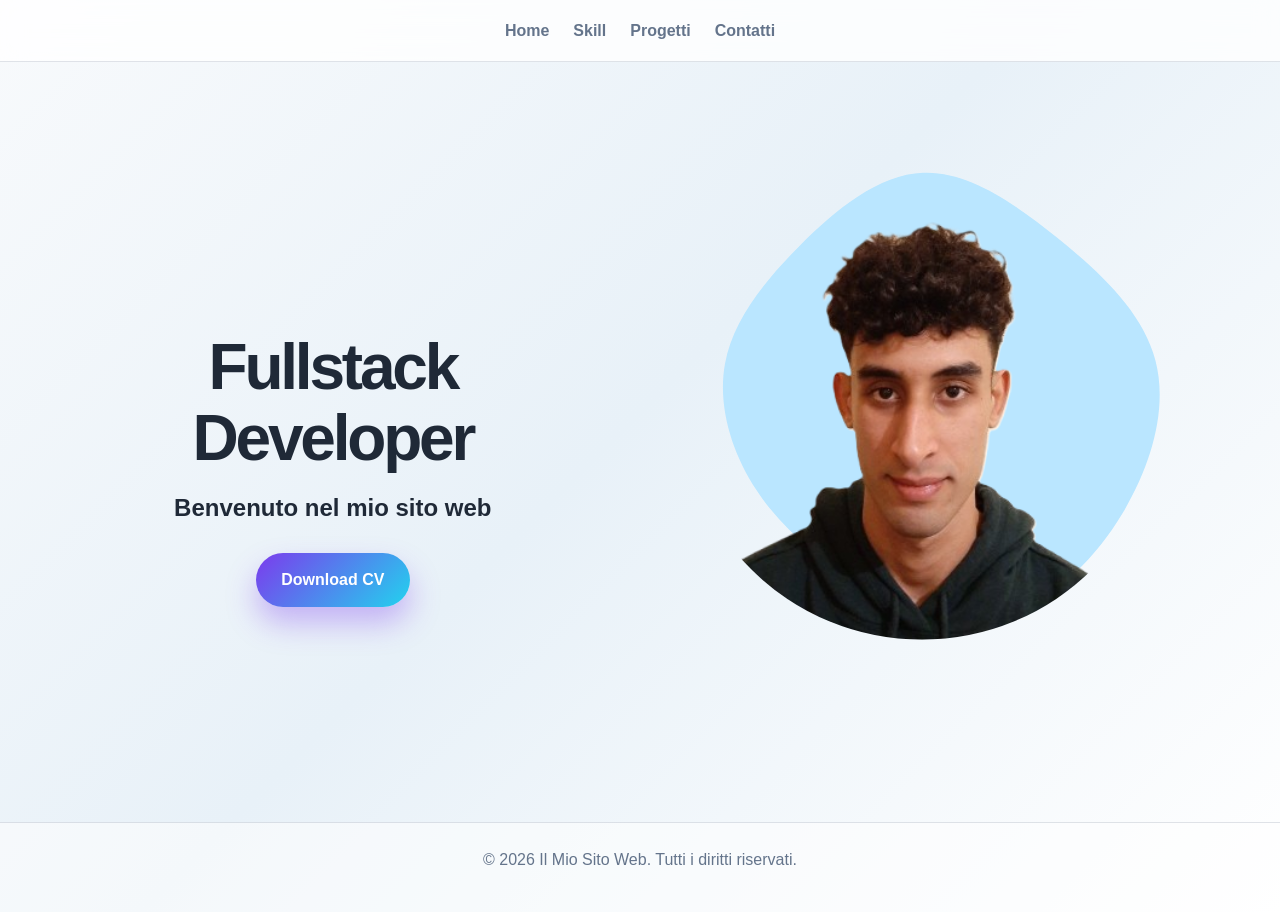
<file: index.html>
<!DOCTYPE html>
<html lang="en">
<head>

    <meta charset="UTF-8">
    <meta name="viewport" content="width=device-width, initial-scale=1.0">
    <title>Document</title>
    <link rel="stylesheet" href="style.css"/>
    <script src="index.js" crossorigin="anonymous"></script>  
</head>
<body>
    <header>
        <!-- <div class =logo>
            <a href="index.html"><img src="images/logo.png" alt="Logo"></a>
        </div> -->
        <!-- <input type="checkbox" id="click"> -->
        <label for="click" class="menu-btn">
            <div class="menu-btn">
                <i class="fas fa-bars"></i>
            <i class="fas fa-bars"></i>
            </div>
        </label>
        <nav>
            <a href="index.html">Home</a>
            <a href="skill.html">Skill</a>
             <a href="https://github.com/AbdessamadAzhar">Progetti</a>
            <a href="contatti.html">Contatti</a>  
        </nav>
    </header>

    <main>
        <section class="home" id="home">
            <div class="home-content">
                <h1>Fullstack Developer</h1>
                <h2>Benvenuto nel mio sito web</h2>
                <br>
                <a href="CV.pdf" class="btn">Download CV</a>
            </div>
            <div class="home-blob" aria-hidden="true">
                <svg viewBox="0 0 200 200" xmlns="http://www.w3.org/2000/svg">
                    <defs>
                        <clipPath id="blob-clip">
                            <path d="M50.4,-59.5C66.7,-46.4,82.2,-31.8,86.9,-14C91.6,3.8,85.5,24.8,74.8,42.8C64,60.8,48.5,75.8,31,79.9C13.5,84,-6.1,77.2,-22.5,68.3C-38.9,59.5,-52.1,48.6,-61.4,34.5C-70.7,20.4,-76.1,3,-73.2,-12.8C-70.3,-28.6,-59.1,-42.8,-45.5,-56.5C-31.9,-70.1,-16,-83.1,0.5,-83.7C17,-84.4,34.1,-72.7,50.4,-59.5Z" transform="translate(100 100)" />
                        </clipPath>
                        <clipPath id="photo-circle">
                            <circle cx="100" cy="100" r="90" />
                        </clipPath>
                    </defs>
                    <path fill="#BAE6FF" d="M50.4,-59.5C66.7,-46.4,82.2,-31.8,86.9,-14C91.6,3.8,85.5,24.8,74.8,42.8C64,60.8,48.5,75.8,31,79.9C13.5,84,-6.1,77.2,-22.5,68.3C-38.9,59.5,-52.1,48.6,-61.4,34.5C-70.7,20.4,-76.1,3,-73.2,-12.8C-70.3,-28.6,-59.1,-42.8,-45.5,-56.5C-31.9,-70.1,-16,-83.1,0.5,-83.7C17,-84.4,34.1,-72.7,50.4,-59.5Z" transform="translate(100 100)" />
                    <image class="foto" href="foto.png" x="10" y="10" width="180" height="180" preserveAspectRatio="xMidYMid slice" clip-path="url(#photo-circle)" />
                </svg>
            </div>
        </section>
        
    </main>
    <footer>
         <p>&copy; 2026 Il Mio Sito Web. Tutti i diritti riservati.</p>
    </footer>
</body>
</html>
</file>
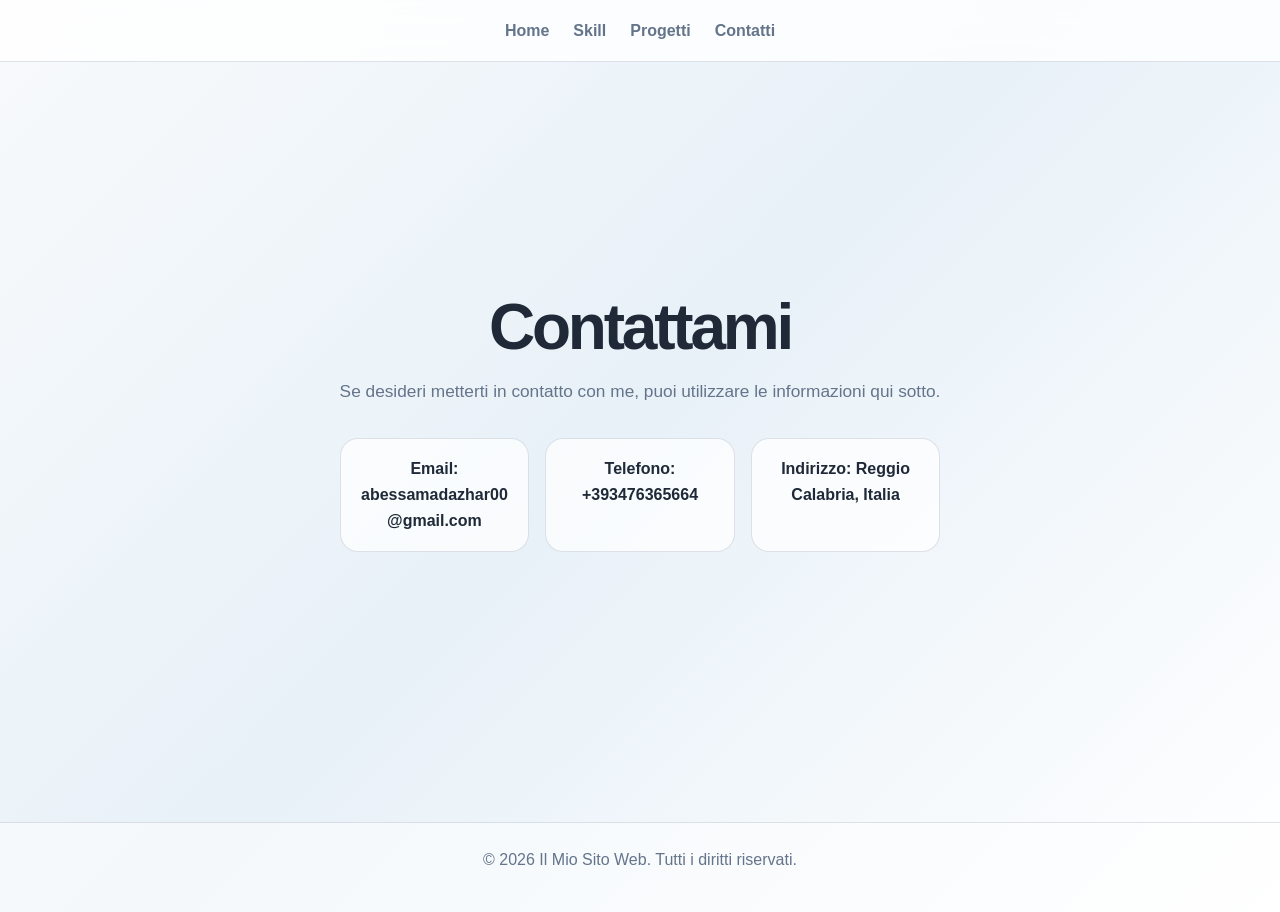
<file: contatti.html>
<!DOCTYPE html>
<html lang="en">
<head>
    <meta charset="UTF-8">
    <meta name="viewport" content="width=device-width, initial-scale=1.0">
    <title>Portfolio - Contatti</title>
    <link rel="stylesheet" href="style.css" />
</head>
<body>
    <header>
        <!-- <div class =logo>
            <a href="index.html"><img src="images/logo.png" alt="Logo"></a>
        </div>
        <input type="checkbox" id="click"> -->
        <label for="click" class="menu-btn">
            <div class="menu-btn">
                <i class="fas fa-bars"></i>
            <i class="fas fa-bars"></i>
            </div>
        </label>
        <nav>
            <a href="index.html">Home</a>
            <a href="skill.html">Skill</a>
             <a href="https://github.com/AbdessamadAzhar">Progetti</a>
            <a href="contatti.html">Contatti</a>  
        </nav>
    </header>
    <main>
        <section class="contatti" id="contatti">
            <div class="contatti-content">
                <h1>Contattami</h1>
                <p>Se desideri metterti in contatto con me, puoi utilizzare le informazioni qui sotto.</p>
                <ul>
                    <li>Email: 
                    abessamadazhar00
                    @gmail.com</li>
                    <li>Telefono: +393476365664</li>
                    <li>Indirizzo: Reggio Calabria, Italia</li>
                </ul>
            </div>
        </section>
    </main>
    <footer>
        <p>&copy; 2026 Il Mio Sito Web. Tutti i diritti riservati.</p>
    </footer>
</body>
</html>
</file>
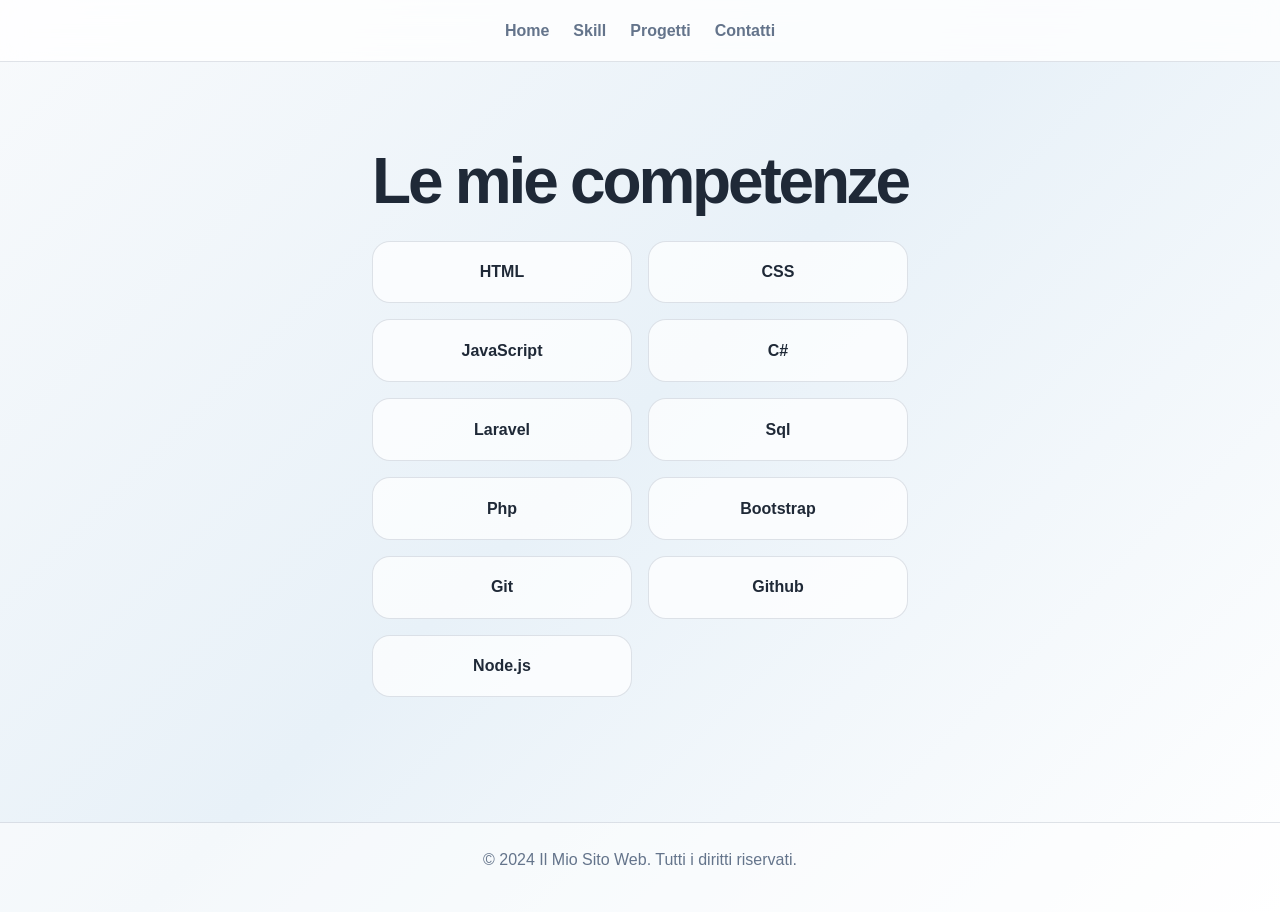
<file: skill.html>
<!DOCTYPE html>
<html lang="en">
<head>
    <meta charset="UTF-8">
    <meta name="viewport" content="width=device-width, initial-scale=1.0">
    <title>Portfolio - Skills</title>
    <link rel="stylesheet" href="style.css" />
</head>
<body>
     <header>
        <!-- <div class =logo>
            <a href="index.html"><img src="images/logo.png" alt="Logo"></a>
        </div>
        <input type="checkbox" id="click"> -->
        <label for="click" class="menu-btn">
            <div class="menu-btn">
                <i class="fas fa-bars"></i>
            <i class="fas fa-bars"></i>
            </div>
        </label>
        <nav>
            <a href="index.html">Home</a>
            <a href="skill.html">Skill</a>
            <a href="https://github.com/AbdessamadAzhar">Progetti</a>
            <a href="contatti.html">Contatti</a>  
        </nav>
    </header>
    <main>
        <section class="skill" id="skill">
            <div class="skill-content">
                <h1>Le mie competenze</h1>
                <ul>
                    <li>HTML</li>
                    <li>CSS</li>
                    <li>JavaScript</li>
                    <li>C#</li>
                    <li>Laravel</li>
                    <li>Sql</li>
                    <li>Php</li>
                    <li>Bootstrap</li>
                    <li>Git</li>
                    <li>Github</li>
                    <li>Node.js</li>
                </ul>
            </div>
        </section>
    </main>
    <footer>
        <p>&copy; 2024 Il Mio Sito Web. Tutti i diritti riservati.</p>
    </footer>
</body>
</html>
</file>
<file: style.css>
:root {
    --bg-dark: #f4f7fb;
    --bg-panel: rgba(255, 255, 255, 0.88);
    --bg-soft: #eef3f8;
    --card: #ffffff;
    --text: #1f2937;
    --muted: #64748b;
    --primary: #7c3aed;
    --secondary: #22d3ee;
    --accent: #f59e0b;
    --border: rgba(100, 116, 139, 0.2);
    --shadow: 0 20px 45px rgba(71, 85, 105, 0.16);
}

* {
    margin: 0;
    padding: 0;
    box-sizing: border-box;
}



html {
    scroll-behavior: smooth;
}

body {
    font-family: "Segoe UI", Tahoma, Geneva, Verdana, sans-serif;
    background: linear-gradient(135deg, #f8fafc 0%, #e8f1f8 48%, #ffffff 100%);
    color: var(--text);
    line-height: 1.6;
}

a {
    text-decoration: none;
    color: inherit;
}

img {
    max-width: 100%;
    display: block;
}

header {
    position: sticky;
    top: 0;
    z-index: 20;
    display: flex;
    align-items: center;
    justify-content: center;
    padding: 1.1rem 7%;
    background: rgba(255, 255, 255, 0.8);
    backdrop-filter: blur(12px);
    border-bottom: 1px solid var(--border);
}

.menu-btn {
    position: absolute;
    left: 7%;
}

/* .logo {
    width: 46px;
    height: 46px;
    border-radius: 12px;
    object-fit: cover;
    box-shadow: 0 0 20px rgba(124, 58, 237, 0.4);
} */

nav {
    display: flex;
    align-items: center;
    justify-content: center;
    gap: 1.5rem;
}

nav a {
    font-weight: 600;
    color: var(--muted);
    transition: color 0.25s ease;
}

nav a:hover {
    color: var(--text);
}

nav .logo {
    width: 38px;
    height: 38px;
}

.main,
main {
    min-height: calc(100vh - 140px);
}

.home,
.skill,
.contatti {
    display: flex;
    align-items: center;
    justify-content: center;
    min-height: 80vh;
    padding: 4rem 7%;
}

.home {
    gap: clamp(2rem, 6vw, 6rem);
}

/* .home-content,
.skill-content,
.contatti-content {
    width: min(100%, 900px);
    background: linear-gradient(145deg, rgba(255, 255, 255, 0.96), rgba(241, 247, 252, 0.9));
    border: 1px solid var(--border);
    border-radius: 28px;
    box-shadow: var(--shadow);
    padding: clamp(2rem, 4vw, 4rem);
} */

.home-content {
    flex: 1;
    max-width: 760px;
    transform: translateY(48px);
}

.home-blob {
    position: relative;
    flex: 0 0 clamp(300px, 42vw, 560px);
    transform: translateY(-24px);
}

.home-blob svg {
    display: block;
    width: 100%;
    height: auto;
    overflow: hidden;
}

.home-content {
    text-align: center;
}

.home-content h1,
.skill-content h1,
.contatti-content h1 {
    font-size: clamp(2.2rem, 5vw, 4rem);
    line-height: 1.1;
    margin-bottom: 1rem;
    letter-spacing: -0.05em;
}

.home-content p,
.contatti-content p {
    color: var(--muted);
    font-size: 1.08rem;
    margin-bottom: 2rem;
}

.btn {
    display: inline-block;
    padding: 0.9rem 1.6rem;
    border-radius: 999px;
    background: linear-gradient(135deg, var(--primary), var(--secondary));
    color: white;
    font-weight: 700;
    box-shadow: 0 16px 30px rgba(124, 58, 237, 0.35);
    transition: transform 0.25s ease, box-shadow 0.25s ease;
}

.btn:hover {
    transform: translateY(-2px);
    box-shadow: 0 20px 35px rgba(34, 211, 238, 0.25);
}

.skill-content ul,
.contatti-content ul {
    list-style: none;
    display: grid;
    grid-template-columns: repeat(auto-fit, minmax(180px, 1fr));
    gap: 1rem;
    margin-top: 1.5rem;
}

.skill-content li,
.contatti-content li {
    background: rgba(255, 255, 255, 0.72);
    border: 1px solid var(--border);
    border-radius: 18px;
    padding: 1.1rem 1rem;
    color: var(--text);
    font-weight: 600;
    text-align: center;
    transition: transform 0.2s ease, border-color 0.2s ease;
}

.skill-content li:hover,
.contatti-content li:hover {
    transform: translateY(-3px);
    border-color: rgba(124, 58, 237, 0.7);
}

.contatti-content {
    text-align: center;
}

footer {
    text-align: center;
    color: var(--muted);
    padding: 1.5rem 2rem 2.5rem;
    border-top: 1px solid var(--border);
    background: rgba(255, 255, 255, 0.55);
}

@media (max-width: 768px) {
    header {
        padding: 1rem 1.2rem;
    }

    nav {
        gap: 0.9rem;
        font-size: 0.95rem;
    }

    .home,
    .skill,
    .contatti {
        padding: 3rem 1rem;
    }

    .home {
        flex-direction: column;
    }

    .home-content {
        width: 100%;
    }

    .home-blob {
        flex-basis: auto;
        width: min(82vw, 380px);
    }

    .home-content,
    .skill-content,
    .contatti-content {
        border-radius: 20px;
        padding: 1.5rem 1.2rem;
    }

    
}
</file>
